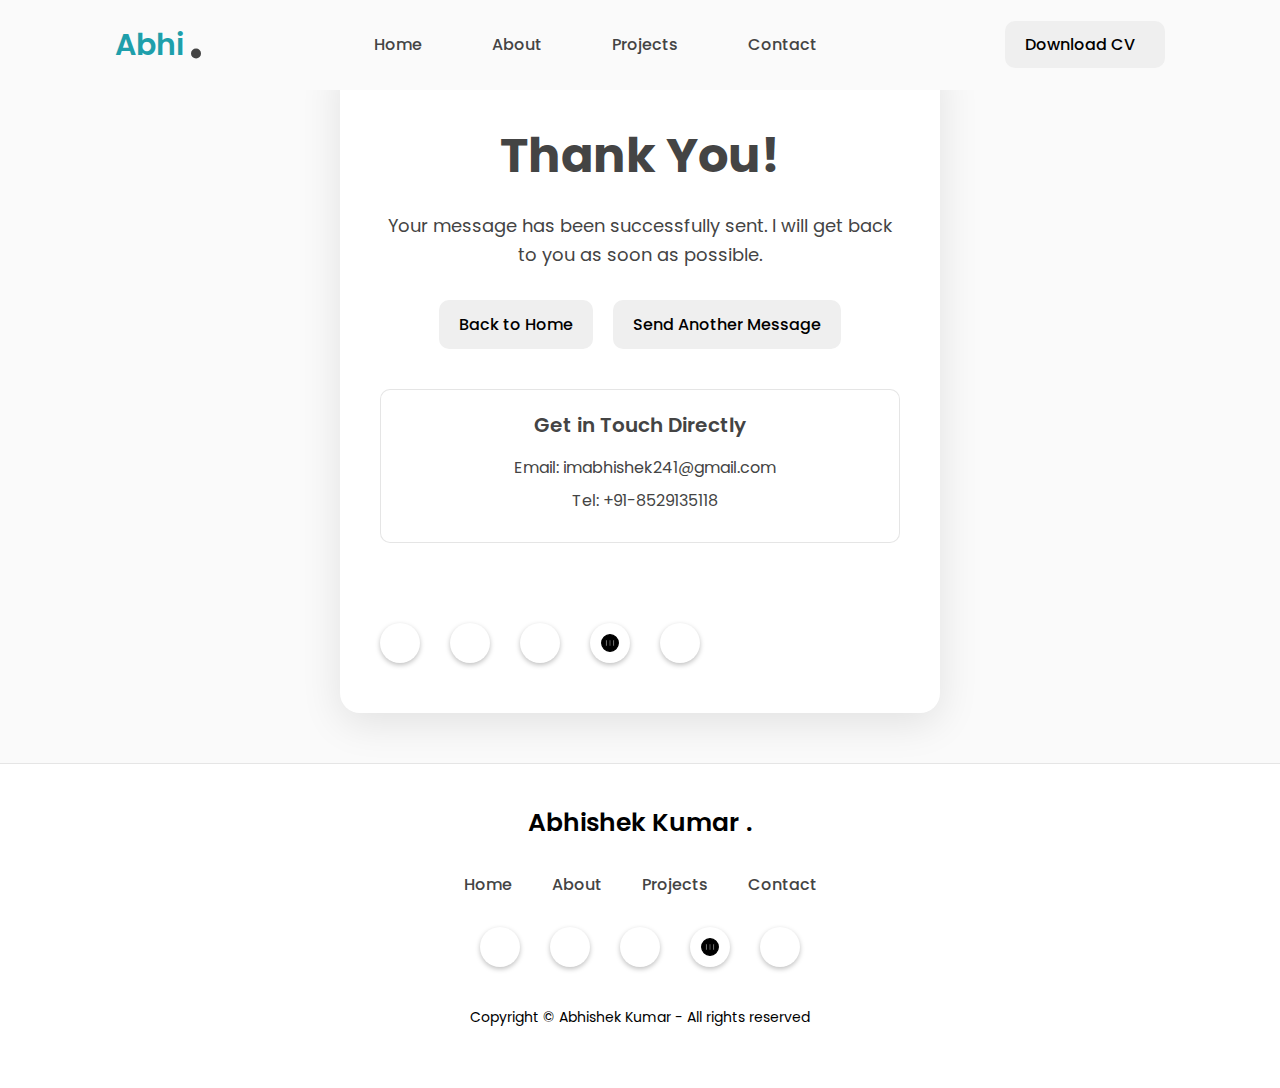
<file: thank-you.html>
<!DOCTYPE html>
<html lang="en">
<head>
    <meta charset="UTF-8">
    <meta name="viewport" content="width=device-width, initial-scale=1.0">

    <!-- --------- UNICONS ---------- -->
    <link rel="stylesheet" href="https://unicons.iconscout.com/release/v4.0.8/css/line.css">

    <!-- --------- CSS ---------- -->
    <link rel="stylesheet" href="assets/css/style.css">

    <!-- --------- FAVICON ---------- -->
    <link rel="shortcut icon" href="assets/images/Avatar_new.png" type="image/x-icon">

    <title>Thank You | Abhishek Kumar</title>
</head>
<body>
    <div class="container">
        <!-- --------------- HEADER --------------- -->
        <nav id="header">
            <div class="nav-logo">
                <p class="nav-name">Abhi</p>
                <span>.</span>
            </div>
            <div class="nav-menu" id="myNavMenu">
                <ul class="nav_menu_list">
                    <li class="nav_list">
                        <a href="index.html#home" class="nav-link">Home</a>
                        <div class="circle"></div>
                    </li>
                    <li class="nav_list">
                        <a href="index.html#about" class="nav-link">About</a>
                        <div class="circle"></div>
                    </li>
                    <li class="nav_list">
                        <a href="index.html#projects" class="nav-link">Projects</a>
                        <div class="circle"></div>
                    </li>
                    <li class="nav_list">
                        <a href="index.html#contact" class="nav-link">Contact</a>
                        <div class="circle"></div>
                    </li>
                </ul>
            </div>
            <div class="nav-button">
                <a href="assets/CV/Abhishek_Kumar_CV.pdf" download target="_blank" class="btn">Download CV <i class="uil uil-file-alt"></i></a>
            </div>
            <div class="nav-menu-btn">
                <i class="uil uil-bars" onclick="myMenuFunction()"></i>
            </div>
        </nav>

        <!-- --------------- MAIN --------------- -->
        <main class="wrapper">
            <section class="section thank-you-section">
                <div class="thank-you-container">
                    <div class="thank-you-content">
                        <div class="thank-you-icon">
                            <i class="uil uil-check-circle"></i>
                        </div>
                        <h1>Thank You!</h1>
                        <p>Your message has been successfully sent. I will get back to you as soon as possible.</p>
                        <div class="thank-you-buttons">
                            <a href="index.html" class="btn">Back to Home</a>
                            <a href="index.html#contact" class="btn blue-btn">Send Another Message</a>
                        </div>
                        
                        <div class="contact-info-thank-you">
                            <h3>Get in Touch Directly</h3>
                            <p><i class="uil uil-envelope"></i> Email: imabhishek241@gmail.com</p>
                            <p><i class="uil uil-phone"></i> Tel: +91-8529135118</p>
                        </div>

                        <div class="social_icons">
                            <div class="icon"><a href="https://www.linkedin.com/in/imabhi241" target="_blank" rel="noopener noreferrer"><i class="uil uil-linkedin-alt"></i></a></div>
                            <div class="icon"><a href="https://github.com/imabhi241" target="_blank" rel="noopener noreferrer"><i class="uil uil-github-alt"></i></a></div>
                            <div class="icon"><a href="https://x.com/knightcode_abhi" target="_blank" rel="noopener noreferrer"><i class="uil uil-twitter"></i></a></div>
                            <div class="icon">
                                <a href="https://medium.com/@abhikumarpurnea" target="_blank" rel="noopener noreferrer">
                                    <svg xmlns="http://www.w3.org/2000/svg" width="20" height="20" viewBox="0 0 24 24" fill="none" stroke="black" stroke-width="1.5" stroke-linecap="round" stroke-linejoin="round" class="feather feather-medium">
                                        <circle cx="12" cy="12" r="10" fill="black"/>
                                        <rect x="7" y="8" width="2" height="8" fill="white"/>
                                        <rect x="11" y="8" width="2" height="8" fill="white"/>
                                        <rect x="15" y="8" width="2" height="8" fill="white"/>
                                    </svg>
                                </a>
                            </div>
                            <div class="icon"><a href="https://www.instagram.com/abhi_.kmr" target="_blank" rel="noopener noreferrer"><i class="uil uil-instagram"></i></a></div>
                        </div>
                    </div>
                </div>
            </section>
        </main>

        <!-- --------------- FOOTER --------------- -->
        <footer>
            <div class="top-footer">
                <p>Abhishek Kumar .</p>
            </div>
            <div class="middle-footer">
                <ul class="footer-menu">
                    <li class="footer_menu_list">
                        <a href="index.html#home">Home</a>
                    </li>
                    <li class="footer_menu_list">
                        <a href="index.html#about">About</a>
                    </li>
                    <li class="footer_menu_list">
                        <a href="index.html#projects">Projects</a>
                    </li>
                    <li class="footer_menu_list">
                        <a href="index.html#contact">Contact</a>
                    </li>
                </ul>
            </div>
            <div class="footer-social-icons">
                <div class="icon"><a href="https://www.linkedin.com/in/imabhi241" target="_blank" rel="noopener noreferrer"><i class="uil uil-linkedin-alt"></i></a></div>
                <div class="icon"><a href="https://github.com/imabhi241" target="_blank" rel="noopener noreferrer"><i class="uil uil-github-alt"></i></a></div>
                <div class="icon"><a href="https://x.com/knightcode_abhi" target="_blank" rel="noopener noreferrer"><i class="uil uil-twitter"></i></a></div>
                <div class="icon">
                    <a href="https://medium.com/@abhikumarpurnea" target="_blank" rel="noopener noreferrer">
                        <svg xmlns="http://www.w3.org/2000/svg" width="20" height="20" viewBox="0 0 24 24" fill="none" stroke="black" stroke-width="1.5" stroke-linecap="round" stroke-linejoin="round" class="feather feather-medium">
                            <circle cx="12" cy="12" r="10" fill="black"/>
                            <rect x="7" y="8" width="2" height="8" fill="white"/>
                            <rect x="11" y="8" width="2" height="8" fill="white"/>
                            <rect x="15" y="8" width="2" height="8" fill="white"/>
                        </svg>
                    </a>
                </div>
                <div class="icon"><a href="https://www.instagram.com/abhi_.kmr" target="_blank" rel="noopener noreferrer"><i class="uil uil-instagram"></i></a></div>
            </div>
            <div class="bottom-footer">
                <p>Copyright &copy; <a href="index.html#home" style="text-decoration: none; color: black;">Abhishek Kumar</a> - All rights reserved</p>
            </div>
        </footer>
    </div>

    <!-- ----- MAIN JS ----- -->
    <script src="assets/js/main.js"></script>
</body>
</html>
</file>
<file: assets/css/style.css>
/* ----- POPPINS FONT Link ----- */
@import url('https://fonts.googleapis.com/css2?family=Poppins:wght@400;500;600;700&display=swap');


/* ----- VARIABLES ----- */
:root{
    --body-color: rgb(250, 250, 250);
	--color-white: rgb(255, 255, 255);

	--text-color-second: rgb(68, 68, 68);
	--text-color-third: rgb(30, 159, 171);

	--first-color: rgb(110, 87, 224);
	--first-color-hover: rgb(40, 91, 212);

	--second-color: rgb(0, 201, 255);
	--third-color: rgb(192, 166, 49);
    --first-shadow-color: rgba(0, 0, 0, 0.1);

}

body.dark-mode {
    --body-color: #121212;
    --color-white: #1e1e1e;
    --text-color-second: #e0e0e0;
    --text-color-third: #00d4aa;
    --first-color: #6e57e0;
    --first-color-hover: #5a47cc;
    --second-color: #2a2a2a;
    --third-color: #ffd700;
    --first-shadow-color: rgba(255, 255, 255, 0.1);
    background: #121212;
    color: #e0e0e0;
}

*{
    margin: 0;
    padding: 0;
    box-sizing: border-box;
    font-family: 'Poppins', sansī-serif;
}
/* ----- SMOOTH SCROLL ----- */
html{
    scroll-behavior: smooth;
}
/* ----- CHANGE THE SCROLL BAR DESIGN ----- */
::-webkit-scrollbar{
    width: 10px;
    border-radius: 25px;
}
::-webkit-scrollbar-track{
    background: #f1f1f1;
}
::-webkit-scrollbar-thumb{
    background: #ccc;
    border-radius: 30px;
}
::-webkit-scrollbar-thumb:hover{
    background: #bbb;
}
/* ---##-- REUSABLE CSS --##--- */
/* ----- GLOBAL BUTTON DESIGN ----- */
.btn, a.btn {
    font-weight: 500;
    padding: 12px 20px;
    background: #efefef;
    border: none;
    border-radius: 10px;
    cursor: pointer;
    transition: .4s;
    color: #000;
    text-decoration: none;
}
.btn>i, a.btn>i {
    margin-left: 10px;
}
.btn:hover, a.btn:hover {
    background: var(--second-color);
    color: var(--color-white);
    text-decoration: none;
}
/* ----- DOWNLOAD CV BUTTON HOVER EFFECT ----- */
.nav-button .btn:hover,
.featured-text-btn .btn:not(.blue-btn):hover {
    background: var(--first-color);
    color: var(--color-white);
    transform: translateY(-2px);
    box-shadow: 0 4px 15px rgba(110, 87, 224, 0.3);
}

/* Dark mode Download CV button hover */
body.dark-mode .nav-button .btn:hover,
body.dark-mode .featured-text-btn .btn:not(.blue-btn):hover,
body.dark-mode .about-btn .btn:hover {
    background: var(--first-color);
    color: var(--color-white);
    transform: translateY(-2px);
    box-shadow: 0 4px 15px rgba(110, 87, 224, 0.4);
}
/* ----- GLOBAL ICONS DESIGN ----- */
i{
    font-size: 16px;
    color: #000;
}
/* ------- BASE -------- */
body{
    background: var(--body-color);
}
.container{
    width: 100%;
    position: relative;
}
/* ----- NAVIGATION BAR ----- */
nav{
    position: fixed;
    display: flex;
    justify-content: space-between;
    width: 100%;
    height: 90px;
    line-height: 90px;
    background: var(--body-color);
    padding-inline: 9vw;
    transition: .3s;
    z-index: 100;
}
.nav-logo{
   position: relative;
}
.nav-name{
    font-size: 30px;
    font-weight: 600;
    color: var(--text-color-third);
}
.nav-logo span{
    position: absolute;
    top: -15px;
    right: -20px;
    font-size: 5em;
    color: var(--text-color-second);
}
.nav-menu, .nav_menu_list{
    display: flex;
}
.nav-menu .nav_list{
    list-style: none;
    position: relative;
}
.nav-link{
    text-decoration: none;
    color: var(--text-color-second);
    font-weight: 500;
    padding-inline: 15px;
    margin-inline: 20px;
}
.nav-menu-btn{
    display: none;
}
.nav-menu-btn i{
    font-size: 28px;
    cursor: pointer;
}
.active-link{
    position: relative;
    color: var(--first-color);
    transition: .3;
}
.active-link::after{
    content: '';
    position: absolute;
    left: 50%;
    bottom: -15px;
    transform: translate(-50%, -50%);
    width: 5px;
    height: 5px;
    background: var(--first-color);
    border-radius: 50%;
}
/* ----- WRAPPER DESIGN ----- */
.wrapper{
    padding-inline: 10vw;
}
/* ----- FEATURED BOX ----- */
.featured-box{
    position: relative;
    display: flex;
    height: 100vh;
    min-height: 700px;
}
/* ----- FEATURED TEXT BOX ----- */
.featured-text{
    position: relative;
    display: flex;
    justify-content: center;
    align-content: center;
    min-height: 80vh;
    flex-direction: column;
    width: 50%;
    padding-left: 20px;
}
.featured-text-card span{
    background: var(--third-color);
    color: var(--color-white);
    padding: 3px 8px;
    font-size: 12px;
    border-radius: 5px;
}
.featured-name{
    font-size: 50px;
    font-weight: 600;
    color: var(--text-color-second);
    margin-block: 20px;
}
.typedText{
    text-transform: capitalize;
    color: var(--text-color-third);
}
.featured-text-info{
    font-size: 15px;
    margin-bottom: 30px;
    color: var(--text-color-second);
}
.featured-text-btn{
    display: flex;
    gap: 20px;
}
.featured-text-btn>.blue-btn{
    background: var(--first-color);
    color: var(--color-white);
}
.featured-text-btn>.blue-btn:hover{
    background: var(--first-color-hover);
}
.social_icons{
    display: flex;
    margin-top: 5em;
    gap: 30px;
}
.icon{
    display: flex;
    justify-content: center;
    align-items: center;
    width: 40px;
    height: 40px;
    border-radius: 50%;
    box-shadow: 0px 2px 5px 0px rgba(0, 0, 0, 0.25);
    cursor: pointer;
}
/* Purple hover effect removed from light mode */
/* ----- FEATURED IMAGE BOX ----- */
.featured-image{
    display: flex;
    justify-content: right;
    align-content: center;
    min-height: 80vh;
    width: 50%;
}
.image{
    margin: auto 0;
    width: 380px;
    height: 380px;
    border-radius: 55% 45% 55% 45%;
    overflow: hidden;
    animation: imgFloat 7s ease-in-out infinite;
}
.image img{
    width: 380px;
    height: 380px;
    object-fit: cover;
}
@keyframes imgFloat {
    50%{
        transform: translateY(10px);
        border-radius: 45% 55% 45% 55%;
    }
}
.scroll-btn{
   position: absolute;
   bottom: 0;
   left: 50%;
   translate: -50%;
   display: flex;
   justify-content: center;
   align-items: center;
   width: 150px;
   height: 50px;
   gap: 5px;
   text-decoration: none;
   color: var(--text-color-second);
   background: var(--color-white);
   border-radius: 30px;
   box-shadow: 0 2px 5px 0 rgba(0, 0, 0, 0.25);
}
.scroll-btn i{
    font-size: 20px;
    color: var(--text-color-second);
}
/* ----- MAIN BOX ----- */
.section{
    padding-block: 5em;
}
.row{
    display: flex;
    justify-content: space-between;
    width: 100%;
    gap: 50px;
}
.col{
    display: flex;
    width: 50%;
}
/* -- ## --- RESUABLE CSS -- ## -- */
.top-header{
    text-align: center;
    margin-bottom: 5em;
}
.top-header h1{
    font-weight: 600;
    color: var(--text-color-second);
    margin-bottom: 10px;
}
.top-header span{
    color: #999;
}
h3{
    font-size: 20px;
    font-weight: 600;
    color: var(--text-color-second);
    margin-bottom: 15px;
}
/* ----- ABOUT INFO ----- */
.about-info{
    position: relative;
    display: flex;
    align-items: center;
    flex-direction: column;
    padding-block: 30px 70px;
    padding-inline: 20px;
    width: 100%;
    background: var(--color-white);
    box-shadow: 1px 8px 10px 2px var(--first-shadow-color);
    border-radius: 20px;
}
.about-info p{
    text-align: center;
    font-size: 15px;
    color: #777;
}
.about-btn {
    margin-top: 1.5em;
    display: flex;
    justify-content: flex-start;
}
.about-btn a.btn {
    position: static;
    margin-top: 0.5em;
    background: var(--first-color);
    color: var(--color-white);
    border-radius: 30px;
}
.about-btn a.btn i {
    color: var(--text-color-second);
}
.about-btn a.btn:hover {
    background: var(--first-color-hover);
}
/* ----- REMOVE SHADOW FROM ABOUT INFO IN DARK MODE ----- */
body.dark-mode .about-info {
    box-shadow: none;
}
/* ----- ABOUT / SKILLS BOX ----- */
.skills-box{
    margin: 0px;
}
.skills-header{
    margin-bottom: 5px;
}
.skills-list{
    display: flex;
    flex-wrap: wrap;
    gap: 5px;
}
.skills-list span{
    font-size: 14px;
    background: var(--first-color);
    color: var(--color-white);
    padding: 2px 10px;
    border-radius: 5px;
    margin-bottom: 30px;
}
/* ----- PROJECTS BOX ----- */
.project-container{
    display: flex;
    width: 100%;
    justify-content: space-between;
    gap: 20px;
    flex-wrap: wrap;
}
.project-box{
    position: relative;
    display: flex;
    justify-content: center;
    align-items: center;
    flex-direction: column;
    width: 30%;
    height: 250px;
    background: var(--color-white);
    border-radius: 20px;
    box-shadow: 1px 8px 10px 2px var(--first-shadow-color);
    overflow: hidden;
    padding: 8px;
    text-align: center;
}
.project-box>i{
    font-size: 50px;
    color: #00B5E7;
    margin-bottom: 25px;
}
.project-box label{
    font-size: 15px;
    color: #777;
}
.project-box::after{
    content: "";
    position: absolute;
    top: -100%;
    background: var(--second-color);
    width: 100%;
    height: 100%;
    transition: .4s;
    z-index: 1;
}
.contact-info::after{
    content: "";
    position: absolute;
    bottom: -100%;
    background: var(--second-color);
    width: 100%;
    height: 100%;
    transition: .4s;
    z-index: 1;
}
.project-box:hover.project-box::after{
    top: 0;
}
.contact-info:hover.contact-info::after{
    bottom: 0;
}
.project-box:hover.project-box i,
.project-box:hover.project-box>h3,
.project-box:hover.project-box>label{
    color: var(--color-white);
    z-index: 2;
}
/* ----- CONTACT BOX ----- */
.contact-info{
    position: relative;
    display: flex;
    flex-direction: column;
    justify-content: center;
    align-items: center;
    padding: 20px 30px;
    width: 100%;
    height: 315px;
    background: var(--second-color);
    border-radius: 10px;
    box-shadow: 1px 8px 10px 2px var(--first-shadow-color);
    overflow: hidden;
}
.contact-info>h2{
    color: var(--color-white);
    margin-bottom: 20px;
}
.contact-info>p{
    display: flex;
    align-items: center;
    gap: 10px;
    color: var(--color-white);
    margin-block: 5px;
}
.contact-info p>i{
    font-size: 18px;
}
.contact-info::after{
    background: var(--color-white);
    bottom: -100%;
}
.contact-info:hover.contact-info h2,
.contact-info:hover.contact-info p,
.contact_info:hover.contact-info i{
    color: #777;
    z-index: 2;
}
.contact-info i, .form-button .btn i {
    color: var(--text-color-second);
    border: none;
}
/* ----- CONTACT FORM ----- */
.form-control{
    display: flex;
    flex-direction: column;
    gap: 10px;
    width: 100%;
}
.form-inputs{
    display: flex;
    gap: 10px;
    width: 100%;
}
.text-area{
    margin-top: 20px;
}
.input-field{
    width: 50%;
    height: 55px;
    background: transparent;
    border: 2px solid #AAA;
    border-radius: 10px;
    padding-inline: 20px;
    outline: none;
}
textarea{
    width: 100%;
    height: 250px;
    background: transparent;
    border: 2px solid #AAA;
    border-radius: 10px;
    padding: 15px 20px;
    outline: none;
    resize: none;
}
.form-button>.btn{
    display: flex;
    align-items: center;
    justify-content: center;
    background: var(--second-color);
    color: var(--color-white);
}
.form-button>.btn:hover{
    background: #00B5E7;
}
.form-button i{
    font-size: 18px;
    rotate: -45deg;
}
/* ----- FOOTER BOX ----- */
footer{
    display: flex;
    justify-content: center;
    align-items: center;
    flex-direction: column;
    row-gap: 30px;
    background: var(--color-white);
    padding-block: 40px 60px;
    border-top: 1px solid var(--first-shadow-color);
}
.top-footer p{
    font-size: 25px;
    font-weight: 600;
}
.middle-footer .footer-menu{
    display: flex;
}
.footer_menu_list{
    list-style: none;
}
.footer_menu_list a{
    text-decoration: none;
    color: var(--text-color-second);
    font-weight: 500;
    margin-inline: 20px;
}
.footer-social-icons{
    display: flex;
    gap: 30px;   
}
.bottom-footer{
    font-size: 14px;
    margin-top: 10px;
}
/* ----- MEDIA QUERY == 1024px / RESPONSIVE ----- */
@media only screen and (max-width: 1024px){
    .featured-text{
        padding: 0;
    }
    .image, .image img{
        width: 320px;
        height: 320px;
    }
}
/* ----- MEDIA QUERY == 900px / RESPONSIVE ----- */
@media only screen and (max-width: 900px) {
    .nav-button{
        display: none;
    }
    .nav-menu.responsive{
        left: 0;
    }
    .nav-menu{
        position: fixed;
        top: 80px;
        left: -100%;
        flex-direction: column;
        justify-content: center;
        align-items: center;
        background: rgba(250, 250, 250, 0.95);
        backdrop-filter: blur(20px);
        width: 100%;
        min-height: 450px;
        height: 90vh;
        transition: .3s;
    }
    .nav_menu_list{
        flex-direction: column;
    }
    .nav-menu-btn{
        display: flex;
        align-items: center;
        justify-content: center;
    }
    .featured-box{
        flex-direction: column;
        justify-content: center;
        height: auto;
        min-height: 100vh;
        padding: 50px 0 20px 0;
    }
    .featured-text{
        width: 100%;
        order: 2;
        justify-content: center;
        align-content: flex-start;
        min-height: auto;
        padding: 20px 0;
    }
    .featured-name{
        min-height: 120px;
        display: flex;
        align-items: center;
        line-height: 1.2;
    }
    .featured-text-info{
        margin-bottom: 20px;
    }
    .social_icons{
        margin-top: 2em;
        margin-bottom: 100px;
    }
    .featured-image{
        order: 1;
        justify-content: center;
        min-height: auto;
        width: 100%;
        margin-top: 40px;
        margin-bottom: 30px;
    }
    .scroll-btn{
        bottom: 30px;
        width: 140px;
        height: 48px;
    }
    .image, .image img{
        width: 150px;
        height: 150px;
    }
    .row{
        display: flex;
        flex-direction: column;
        justify-content: center;
        gap: 50px;
    }
    .col{
        display: flex;
        justify-content: center;
        width: 100%;
    }
    .about-info, .contact-info{
        width: 100%;
    }
    .project-container{
        justify-content: center;
    }
    .project-box{
        width: 80%;
    }
}
/* ----- MEDIA QUERY == 540px / RESPONSIVE ----- */
@media only screen and (max-width: 540px){
    .featured-name{
        font-size: 40px;
        min-height: 100px;
        display: flex;
        align-items: center;
        line-height: 1.2;
    }
    .project-box{
        width: 100%;
    }
    .form-inputs{
        flex-direction: column;
    }
    .input-field{
        width: 100%;
    }
}

/* ----- MOBILE EXTRA SMALL SCREENS (iPhone SE and similar) ----- */
@media only screen and (max-width: 400px) and (max-height: 700px) {
    .featured-box{
        padding: 60px 0 20px 0;
        min-height: 100vh;
        justify-content: center;
    }
    
    .featured-image{
        margin-top: 40px;
        margin-bottom: 25px;
    }
    
    .image, .image img{
        width: 120px;
        height: 120px;
    }
    
    .featured-name{
        font-size: 32px;
        min-height: 80px;
        margin-block: 15px;
    }
    
    .featured-text-info{
        font-size: 14px;
        margin-bottom: 15px;
        padding: 0 10px;
    }
    
    .featured-text-btn{
        margin-bottom: 15px;
    }
    
    .social_icons{
        margin-top: 1em;
        margin-bottom: 80px;
    }
    
    .scroll-btn{
        bottom: 20px;
        width: 130px;
        height: 45px;
        font-size: 13px;
    }
    
    .scroll-btn i{
        font-size: 18px;
    }
}

/* ----- BASE ----- */


/* ----- SMOOTH SCROLL ----- */


/* ----- CHANGE THE SCROLL BAR DESIGN ----- */


/* ---##-- REUSABLE CSS --##--- */

/* ----- GLOBAL BUTTON DESIGN ----- */


/* ----- GLOBAL ICONS DESIGN ----- */

/* ------- BASE -------- */


/* ----- NAVIGATION BAR ----- */


/* ----- WRAPPER DESIGN ----- */


/* ----- FEATURED BOX ----- */


/* ----- FEATURED TEXT BOX ----- */



/* ----- FEATURED IMAGE BOX ----- */

/* ----- MAIN BOX ----- */


/* -- ## --- RESUABLE CSS -- ## -- */

/* ----- ABOUT INFO ----- */


/* ----- ABOUT / SKILLS BOX ----- */


/* ----- PROJECTS BOX ----- */

/* ----- CONTACT BOX ----- */


/* ----- CONTACT FORM ----- */


/* ----- FOOTER BOX ----- */


/* ----- THANK YOU PAGE STYLES ----- */
.thank-you-section {
    display: flex;
    justify-content: center;
    align-items: center;
    min-height: 80vh;
    padding: 50px 20px;
}

.thank-you-container {
    max-width: 600px;
    text-align: center;
}

.thank-you-content {
    background: var(--color-white);
    padding: 50px 40px;
    border-radius: 20px;
    box-shadow: 0 10px 40px rgba(0, 0, 0, 0.1);
}

.thank-you-icon {
    margin-bottom: 20px;
}

.thank-you-icon i {
    font-size: 80px;
    color: var(--first-color);
}

.thank-you-content h1 {
    font-size: 48px;
    color: var(--text-color-second);
    margin-bottom: 20px;
    font-weight: 700;
}

.thank-you-content p {
    font-size: 18px;
    color: var(--text-color-second);
    margin-bottom: 30px;
    line-height: 1.6;
}

.thank-you-buttons {
    display: flex;
    gap: 20px;
    justify-content: center;
    margin-bottom: 40px;
    flex-wrap: wrap;
}

.contact-info-thank-you {
    margin-bottom: 30px;
    padding: 20px;
    background: var(--color-white);
    border-radius: 10px;
    border: 1px solid var(--first-shadow-color);
}

.contact-info-thank-you h3 {
    color: var(--text-color-second);
    margin-bottom: 15px;
    font-size: 20px;
}

.contact-info-thank-you p {
    margin: 8px 0;
    font-size: 16px;
}

.contact-info-thank-you i {
    margin-right: 10px;
    color: var(--first-color);
}

/* Responsive styles for thank you page */
@media only screen and (max-width: 540px) {
    .thank-you-content {
        padding: 30px 20px;
    }
    
    .thank-you-content h1 {
        font-size: 36px;
    }
    
    .thank-you-buttons {
        flex-direction: column;
        align-items: center;
    }
    
    .thank-you-buttons .btn {
        width: 100%;
        max-width: 250px;
    }
}

/* ----- MEDIUM SVG ICON DARK MODE SUPPORT ----- */
.feather-medium {
    stroke: var(--text-color-second) !important;
    fill: var(--text-color-second) !important;
}

/* Ensure Medium icon stays black in light mode and adapts in dark mode */
body:not(.dark-mode) .feather-medium {
    stroke: black !important;
    fill: black !important;
}

body.dark-mode .feather-medium {
    stroke: #eee !important;
    fill: #eee !important;
}

body.dark-mode .feather-medium rect {
    fill: var(--body-color) !important;
}

/* ----- DARK MODE SCROLLBAR AND BUTTONS ----- */
body.dark-mode::-webkit-scrollbar-track {
    background: #333;
}

body.dark-mode::-webkit-scrollbar-thumb {
    background: #555;
}

body.dark-mode::-webkit-scrollbar-thumb:hover {
    background: #777;
}

body.dark-mode .btn:not(.blue-btn) {
    background: var(--second-color);
    color: var(--text-color-second);
}

/* ----- DARK MODE MOBILE NAVIGATION ----- */
/* Only apply background to mobile navigation when it's responsive */
@media only screen and (max-width: 900px) {
    body.dark-mode .nav-menu {
        background: rgba(24, 24, 24, 0.95) !important;
    }
}

/* Ensure desktop navigation has no background in dark mode */
@media only screen and (min-width: 901px) {
    body.dark-mode .nav-menu {
        background: none !important;
        backdrop-filter: none !important;
    }
}

body.dark-mode .nav-menu-btn i {
    color: var(--text-color-second);
}

/* ----- DARK MODE FORM ELEMENTS ----- */
body.dark-mode .input-field,
body.dark-mode textarea {
    background: var(--second-color);
    border-color: var(--text-color-second);
    color: var(--text-color-second);
}

body.dark-mode .input-field::placeholder,
body.dark-mode textarea::placeholder {
    color: #aaa;
}

/* ----- DARK MODE PROJECT BOXES ----- */
body.dark-mode .project-box {
    background: var(--second-color);
    border: 1px solid #333;
    box-shadow: none;
}

/* ----- DARK MODE PROJECT BOX HOVER EFFECTS ----- */
body.dark-mode .project-box::after {
    background: rgb(0, 201, 255);
}

body.dark-mode .project-box:hover.project-box::after {
    top: 0;
}

body.dark-mode .project-box:hover.project-box i,
body.dark-mode .project-box:hover.project-box>h3,
body.dark-mode .project-box:hover.project-box>label {
    color: var(--color-white);
    z-index: 2;
}

/* ----- DARK MODE SKILLS BOX ----- */
body.dark-mode .skills-box {
    background: transparent;
}

/* ----- DARK MODE ICON HOVER EFFECTS REMOVED ----- */

body.dark-mode .icon {
    background: var(--second-color);
    border: 1px solid #333;
}

/* ----- DARK MODE ACTIVE LINK ----- */
body.dark-mode .active-link {
    color: var(--text-color-third);
}

/* ----- DARK MODE TOGGLE BUTTON (CIRCULAR) ----- */
.nav-toggle {
    display: flex;
    align-items: center;
    justify-content: center;
}

#darkModeToggle {
    width: 45px;
    height: 45px;
    border-radius: 50% !important;
    display: flex;
    align-items: center;
    justify-content: center;
    padding: 0;
    background: var(--color-white);
    border: 2px solid var(--first-shadow-color);
    transition: all 0.3s ease;
    margin: 0;
    line-height: 1;
}

#darkModeToggle:hover {
    background: var(--first-color);
    color: var(--color-white);
    transform: scale(1.1);
    box-shadow: 0 4px 15px var(--first-shadow-color);
}

#darkModeToggle i {
    font-size: 20px;
    transition: all 0.3s ease;
    display: flex;
    align-items: center;
    justify-content: center;
    line-height: 1;
    margin: 0;
    padding: 0;
}

/* Dark mode toggle in dark mode */
body.dark-mode #darkModeToggle {
    background: var(--second-color);
    border-color: var(--text-color-second);
    color: var(--text-color-second);
}

body.dark-mode #darkModeToggle:hover {
    background: var(--first-color);
    color: var(--color-white);
}

/* ----- MEDIUM ICON CENTERING FIX ----- */
.icon .feather-medium {
    display: block;
    margin: 0 auto;
}

.icon a {
    display: flex;
    align-items: center;
    justify-content: center;
    width: 100%;
    height: 100%;
    line-height: 1;
}

.icon svg {
    display: block;
    margin: 0;
    padding: 0;
}

/* Ensure all social media icons are properly centered */
.social_icons .icon,
.footer-social-icons .icon {
    display: flex;
    align-items: center;
    justify-content: center;
    line-height: 1;
}

.social_icons .icon a,
.footer-social-icons .icon a {
    display: flex;
    align-items: center;
    justify-content: center;
    width: 100%;
    height: 100%;
    text-decoration: none;
    line-height: 1;
}

.social_icons .icon i,
.footer-social-icons .icon i {
    display: flex;
    align-items: center;
    justify-content: center;
    line-height: 1;
    margin: 0;
    padding: 0;
}

/* ----- DARK MODE DESKTOP NAVIGATION FIX ----- */
body.dark-mode .nav-menu {
    background: transparent;
}

body.dark-mode .nav_menu_list {
    background: transparent;
}

/* Ensure navigation container itself is transparent */
body.dark-mode nav {
    background: var(--body-color);
}

/* ----- DARK MODE SOCIAL MEDIA ICON COLORS ----- */
body.dark-mode .social_icons .icon i,
body.dark-mode .footer-social-icons .icon i {
    color: var(--text-color-second);
}

/* Purple hover effects removed from social icons */

/* Medium icon white color in dark mode */
body.dark-mode .feather-medium {
    stroke: var(--text-color-second) !important;
    fill: var(--text-color-second) !important;
}

/* Purple hover effect removed from Medium icon */

body.dark-mode .feather-medium rect {
    fill: var(--body-color) !important;
}

/* ----- DARK MODE CONTACT INFO (FIND ME SECTION) ----- */
body.dark-mode .contact-info {
    box-shadow: none;
}

body.dark-mode .contact-info::after {
    background: rgb(0, 201, 255);
}

body.dark-mode .contact-info>h2,
body.dark-mode .contact-info>p {
    color: var(--text-color-second);
}

body.dark-mode .contact-info p>i {
    color: #00B5E7;
}

body.dark-mode .contact-info:hover.contact-info h2,
body.dark-mode .contact-info:hover.contact-info p,
body.dark-mode .contact-info:hover.contact-info i {
    color: var(--color-white);
    z-index: 2;
}
</file>
